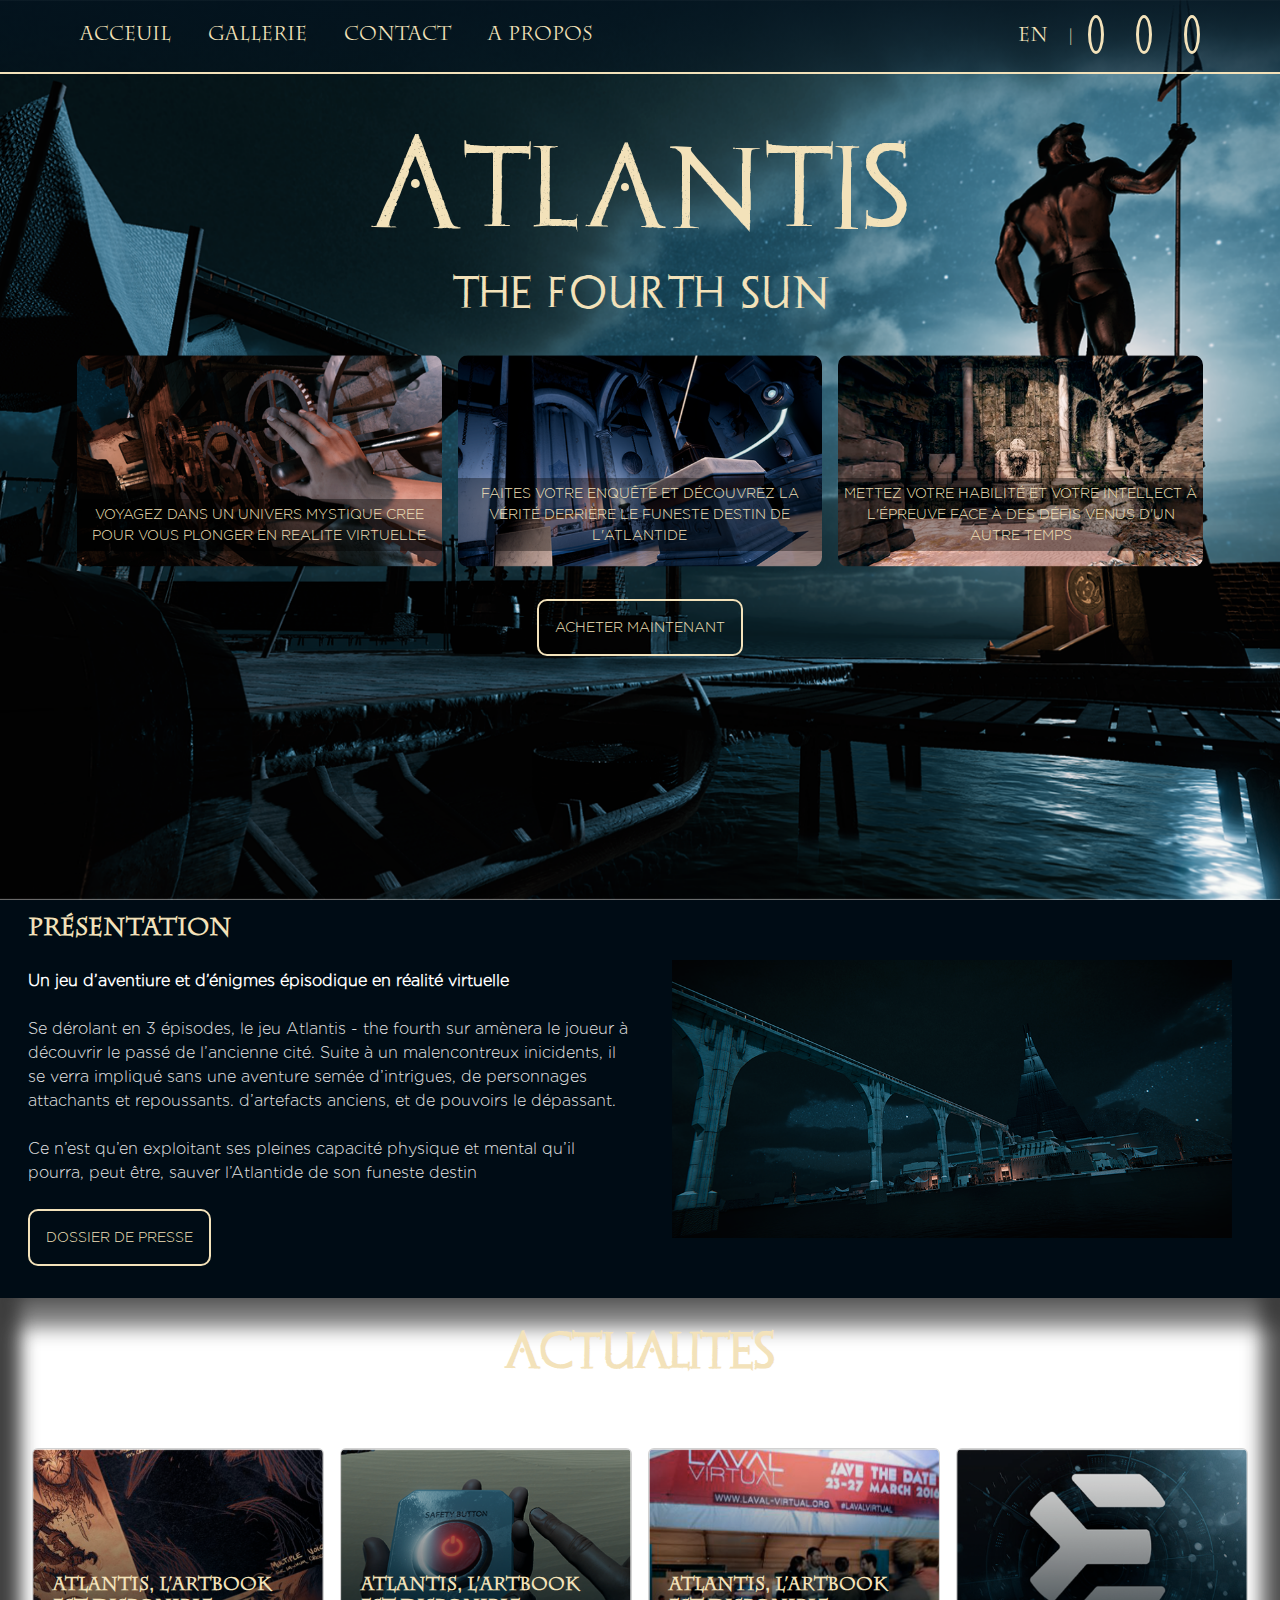
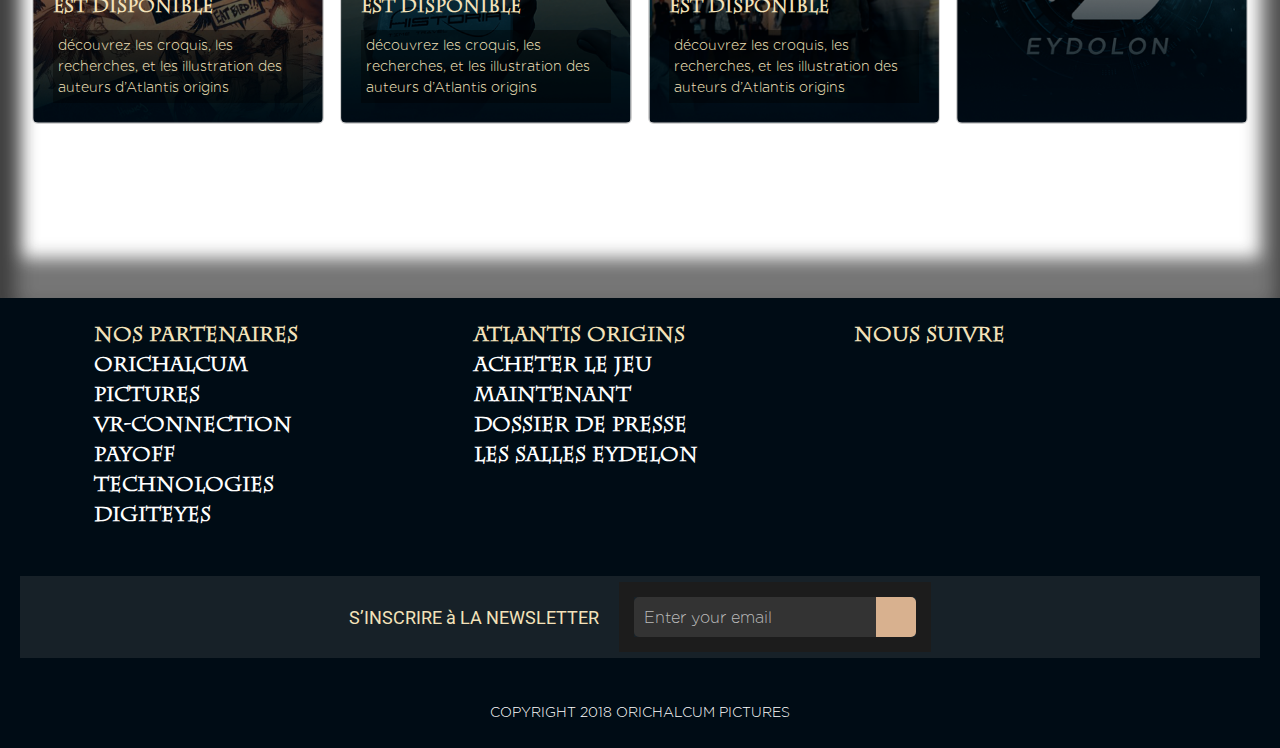
<file: index.html>
<!DOCTYPE html>
<html lang="en">
  <head>
    <meta charset="UTF-8" />
    <meta name="viewport" content="width=device-width, initial-scale=1.0" />
    <title>Atlantic</title>

    <link rel="stylesheet" href="css/index.css" />

    <link
      rel="stylesheet"
      href="https://cdnjs.cloudflare.com/ajax/libs/font-awesome/6.4.2/css/all.min.css"
      integrity="sha512-z3gLpd7yknf1YoNbCzqRKc4qyor8gaKU1qmn+CShxbuBusANI9QpRohGBreCFkKxLhei6S9CQXFEbbKuqLg0DA=="
      crossorigin="anonymous"
      referrerpolicy="no-referrer"
    />
    <link
      href="https://cdn.jsdelivr.net/npm/bootstrap@5.3.3/dist/css/bootstrap.min.css"
      rel="stylesheet"
      integrity="sha384-QWTKZyjpPEjISv5WaRU9OFeRpok6YctnYmDr5pNlyT2bRjXh0JMhjY6hW+ALEwIH"
      crossorigin="anonymous"
    />
  </head>
  <body>
    <div class="Top-Img">
      <header>
        <nav class="flex">
          <div class="links">
            <a href="/">ACCEUIL</a>
            <a href="./pages/gallerie.html">GALLERIE</a>
            <a href="./pages/contact.html">CONTACT</a>
            <a href="./pages/apropos.html">A PROPOS</a>
          </div>
          <div class="social-links">
            <a href="">EN</a>
            <span>|</span>
            <i href="" class="fa-brands fa-twitter"></i>
            <i href="" class="fa-brands fa-linkedin"></i>
            <i href="" class="fa-brands fa-facebook"></i>
          </div>
        </nav>
        <section class="centent">
          <h1 class="text">Atlantis</h1>
          <h3 class="text">the fourth sun</h3>
        </section>

        <section class="image-cards flex">
          <article class="Image-content">
            <img src="./img/1.png" alt="Mystical Universe" />
            <p>
              VOYAGEZ DANS UN UNIVERS MYSTIQUE CREE POUR VOUS PLONGER EN REALITE
              VIRTUELLE
            </p>
          </article>
          <article class="Image-content">
            <img src="./img/2.png" alt="Enquête" />
            <p>
              FAITES VOTRE ENQUÊTE ET DÉCOUVREZ LA VÉRITÉ DERRIÈRE LE FUNESTE
              DESTIN DE L'ATLANTIDE
            </p>
          </article>
          <article class="Image-content">
            <img src="./img/3.png" alt="Défis" />
            <p>
              METTEZ VOTRE HABILITÉ ET VOTRE INTELLECT À L'ÉPREUVE FACE À DES
              DÉFIS VENUS D'UN AUTRE TEMPS
            </p>
          </article>
        </section>
        <section class="pays">
          <button>ACHETER MAINTENANT</button>
        </section>
      </header>
    </div>
    <main class="flex" style="height: 398px; background: rgba(0, 12, 21, 1)">
      <div class="container">
        <h3>PRÉSENTATION</h3>
        <p class="specialText">
          Un jeu d’aventiure et d’énigmes épisodique en réalité virtuelle
        </p>
        <p>
          Se dérolant en 3 épisodes, le jeu Atlantis - the fourth sur amènera le
          joueur à découvrir le passé de l’ancienne cité. Suite à un
          malencontreux inicidents, il se verra impliqué sans une aventure semée
          d’intrigues, de personnages attachants et repoussants. d’artefacts
          anciens, et de pouvoirs le dépassant.
        </p>
        <p>
          Ce n’est qu’en exploitant ses pleines capacité physique et mental
          qu’il pourra, peut être, sauver l’Atlantide de son funeste destin
        </p>
        <button>DOSSIER DE PRESSE</button>
      </div>
      <div class="video">
        <img src="./img/v1.png" alt="video" />
      </div>
    </main>
    <section class="Actualites">
      <h3>ACTUALITES</h3>
      <section class="image-cards flex">
        <article class="card">
          <img src="./img/A4.png" alt="img" />
          <div class="wrapper">
            <h4>ATLANTIS, L’ARTBOOK EST DISPONIBLE</h4>
            <p>
              découvrez les croquis, les recherches, et les illustration des
              auteurs d’Atlantis origins
            </p>
          </div>
        </article>
        <article class="card">
          <img src="./img/A3.png" alt="img" />
          <div class="wrapper">
            <h4>ATLANTIS, L’ARTBOOK EST DISPONIBLE</h4>
            <p>
              découvrez les croquis, les recherches, et les illustration des
              auteurs d’Atlantis origins
            </p>
          </div>
        </article>
        <article class="card">
          <img src="./img/A2.png" alt="img" />
          <div class="wrapper">
            <h4>ATLANTIS, L’ARTBOOK EST DISPONIBLE</h4>
            <p>
              découvrez les croquis, les recherches, et les illustration des
              auteurs d’Atlantis origins
            </p>
          </div>
        </article>
        <article class="card">
          <img src="./img/A1.png" alt="img" />
        </article>
      </section>
    </section>

    <footer style="height: 450px; background: rgba(0, 12, 21, 1)">
      <section class="footerStyle">
        <div class="container">
          <div class="row">
            <div class="col p-4">
              <p>
                <span>NOS PARTENAIRES</span><br />
                ORICHALCUM <br />
                PICTURES <br />
                VR-CONNECTION <br />
                PAYOFF <br />
                TECHNOLOGIES <br />DIGITEYES
              </p>
            </div>
            <div class="col p-4">
              <p>
                <span>ATLANTIS ORIGINS</span><br />
                ACHETER LE JEU <br />
                MAINTENANT<br />
                DOSSIER DE PRESSE<br />
                LES SALLES EYDELON<br />
              </p>
            </div>

            <div class="col p-4">
              <p><span>NOUS SUIVRE</span><br /></p>
              <p class="social-links">
                <i href="" class="fa-brands fa-facebook"></i>
                <i href="" class="fa-brands fa-instagram"></i>
                <i href="" class="fa-brands fa-twitter"></i>
                <i href="" class="fa-brands fa-youtube"></i>
                <i href="" class="fa-brands fa-pinterest"></i>
                <i href="" class="fa-brands fa-google-plus"></i>
              </p>
            </div>
          </div>
        </div>
      </section>
      <section class="sendEmail">
        <div
          class="flex"
          style="
            height: 82px;
            background: rgba(23, 33, 40, 1);
            align-items: center;
          "
        >
          <p>S’INSCRIRE à LA NEWSLETTER</p>
          <form action="">
            <div class="wrappInput">
              <input type="text" placeholder="Enter your email" />
              <button>
                <i class="fas fa-arrow-right"></i>
              </button>
            </div>
          </form>
        </div>
      </section>
      <section class="lastElement">
        <div class="container text-center p-4">
          <p>COPYRIGHT 2018 ORICHALCUM PICTURES</p>
        </div>
      </section>
    </footer>
  </body>
</html>
</file>
<file: css/index.css>
/* @font-face {
    font-family: ;
    src: url();
} */

/* html defer ref='preload/prefetch' */

/* mimeType :  */

@import url("https://fonts.googleapis.com/css2?family=Roboto:wght@100;300;400;500;700&display=swap");

@font-face {
  font-family: "Archeologicaps";
  src: url("../font/Archeologicaps.ttf") format("truetype");
}

@font-face {
  font-family: "Charlemagne Std";
  src: url("../font/Charlemagne\ Std\ Regular.otf") format("opentype");
}
@font-face {
  font-family: "Gotham";
  src: url("../font/Gotham-Light.otf") format("opentype");
}

*,
*::before,
*::after {
  margin: 0;
  padding: 0;
  box-sizing: border-box;
}

.flex {
  display: flex;
  align-items: center;
}
.Top-Img {
  background: url("../img/image.png");
  height: 100vh;
  background-repeat: no-repeat;
  background-position: center;
  background-size: cover;
  position: relative;
  background-attachment: fixed;
}

nav.flex {
  justify-content: space-between;
  padding-inline: 5%;
  padding-block: 1.3rem;
  border-bottom: 2px solid #f3e2ba;

  background: linear-gradient(
      180deg,
      rgba(196, 196, 196, 0) 1472.75%,
      rgba(3, 19, 31, 0.8) 1724.19%
    ),
    linear-gradient(
      180deg,
      rgba(3, 19, 31, 0.8) 0%,
      rgba(196, 196, 196, 0) 287.37%
    );

  & a,
  i {
    text-decoration: none;
    color: #f3e2ba;
    margin-inline: 1rem;
    font-size: 1.2rem;
  }

  & i {
    border: 3px solid #f3e2ba;
    border-radius: 50%;
    padding: 5px;
  }
  & a {
    font-family: "Charlemagne Std";
  }

  & span {
    color: #f3e2ba;
    font-family: "Charlemagne Std";
  }
}

section.centent {
  position: relative;
  right: 50%;
  transform: translateX(50%);
  text-align: center;
  display: grid;
  gap: 1rem;
  margin-top: 55px;

  & .text {
    color: rgba(243, 226, 186, 1);
    font-family: "Archeologicaps";
  }
  & h1 {
    font-size: 97px;
    font-weight: 500;
  }
  & h3 {
    font-size: 37.79px;
    font-weight: 500;
  }
}

section.image-cards {
  display: flex;
  justify-content: center;
  gap: 1rem;
  padding: 2rem;

  & .Image-content {
    position: relative;
    border-radius: 10px;
    overflow: hidden;
    text-align: center;
    width: 30%;
  }

  & img {
    width: 100%;
    height: auto;
    display: block;
  }

  & p {
    position: absolute;
    bottom: 0;
    width: 100%;
    color: rgba(243, 226, 186, 1);
    font-size: 14px;
    font-family: "Gotham", sans-serif;
    background: rgba(0, 0, 0, 0.368);
    padding: 5px;
    box-sizing: border-box;
  }
}

section.pays {
  text-align: center;

  & button {
    border: 2px solid rgba(243, 226, 186, 1);
    color: rgba(243, 226, 186, 1);
    font-family: "Gotham", sans-serif;
    padding: 1rem;
    background: transparent;
    border-radius: 10px;
    font-size: 14px;
    transition: 0.3s;
  }

  & button:hover {
    cursor: pointer;
    scale: 0.9;
  }
}

main.flex {
  padding: 1rem;

  & div.container {
    width: 50%;
    height: 100%;
  }

  & h3 {
    font-family: "Charlemagne Std";
    font-size: 24px;
    font-weight: 700;
    color: rgba(243, 226, 186, 1);
  }
  & .specialText {
    color: #fff;
    font-weight: bold;
  }

  & p {
    color: rgba(229, 229, 229, 1);
    font-family: "Gotham";
    font-size: 1rem;
    margin-top: 10px;
    margin-block: 1.5rem;
  }
  & button {
    border: 2px solid rgba(243, 226, 186, 1);
    color: rgba(243, 226, 186, 1);
    font-family: "Gotham", sans-serif;
    padding: 1rem;
    background: transparent;
    border-radius: 10px;
    font-size: 14px;
    transition: 0.3s;
  }

  & button:hover {
    cursor: pointer;
    scale: 0.9;
  }
  & div.video {
    width: 50%;
    height: max-content;
    padding: 2rem;
  }

  & div.video img {
    width: 100%;
    height: auto;
  }
}

section.Actualites {
  background: url("../img/bg1.png");
  background-repeat: no-repeat;
  background-position: center;
  background-size: cover;
  position: relative;
  height: 600px;
  background-attachment: fixed;
  box-shadow: inset 6px 20px 20px 9px rgba(21, 21, 21, 0.584),
    inset 0px -20px 17px 20px rgba(21, 21, 21, 0.584);

  & h3 {
    font-family: "Archeologicaps";
    padding-block: 2rem;
    text-align: center;
    font-size: 38px;
    font-weight: 700;
    color: rgba(243, 226, 186, 1);
  }
  & .card {
    position: relative;
    overflow: hidden;
    text-align: left;
  }
  & img {
    width: 100%;
    height: auto;
    display: block;
  }

  & .wrapper {
    position: absolute;
    bottom: 0;
    left: 0;
    right: 0;
    padding: 20px;
    box-sizing: border-box;
  }
  & p {
    color: rgba(243, 226, 186, 1);
    font-family: "Gotham", sans-serif;
    font-size: 14px;
    margin: 10px 0 0 0;
    position: relative;
  }
  & h4 {
    font-family: "Charlemagne Std";
    font-size: 18px;
    font-weight: 700;
    margin: 0;
    color: rgba(243, 226, 186, 1);
  }
}

footer section.footerStyle {
  & span,
  p {
    font-family: "Charlemagne Std";
    font-size: 20px;
    font-weight: 700;
    margin: 0;
    color: #fff;
  }

  & span {
    color: rgba(243, 226, 186, 1);
  }

  & .social-links {
    display: flex;
    gap: 20px;
    color: #fff;
    font-size: 20px;
    margin-top: 1rem;
  }
}

section.sendEmail {
  padding: 20px;
  & .flex {
    justify-content: center;
    align-items: center;
    gap: 20px;
  }
  & p {
    color: rgba(243, 226, 186, 1);
    font-family: "roboto";
    font-size: 18px;
    margin: 0;
  }
  & form {
    display: flex;
    align-items: center;
  }
  & input {
    height: 40px;
    padding: 0 10px;
    border: none;
    outline: none;
    color: #fff;
    background: #333;
    font-size: 16px;
    border-radius: 5px 0 0 5px;
    font-family: "Gotham", sans-serif;
  }
  & input::placeholder {
    color: #bbb;
  }
  & button {
    height: 40px;
    border: none;
    background: #d8b18f;
    padding: 0 20px;
    color: rgba(243, 226, 186, 1);
    cursor: pointer;
    border-radius: 0 5px 5px 0;
    display: flex;
    align-items: center;
    justify-content: center;
  }
  & button i {
    font-size: 18px;
  }
  & .wrappInput {
    display: flex;
    border: 15px solid rgba(28, 28, 28, 1);
  }
}

section.lastElement {
  & p {
    color: #fff;
    font-family: "Gotham", sans-serif;
    font-size: 14px;
    margin: 0;
  }
}

@media (width < 950px) {
  nav.flex {
    display: flex;
    width: 100%;
    height: 100%;
    padding-block: 5px;
    & a,
    i {
      margin-inline: 0.5rem;
      font-size: 0.8rem;
    }
  }
  section.centent {
    & h1 {
      font-size: 50px;
    }
    & h3 {
      font-size: 20px;
    }
  }

  section.image-cards {
    & p {
      font-size: 9px;
    }
  }
}
@media (width < 600px) {
  nav.flex {
    flex-direction: row-reverse;
    & .links {
      display: none;
    }
  }
  section.image-cards {
    & p {
      font-size: 6px;
    }
  }
}
</file>
